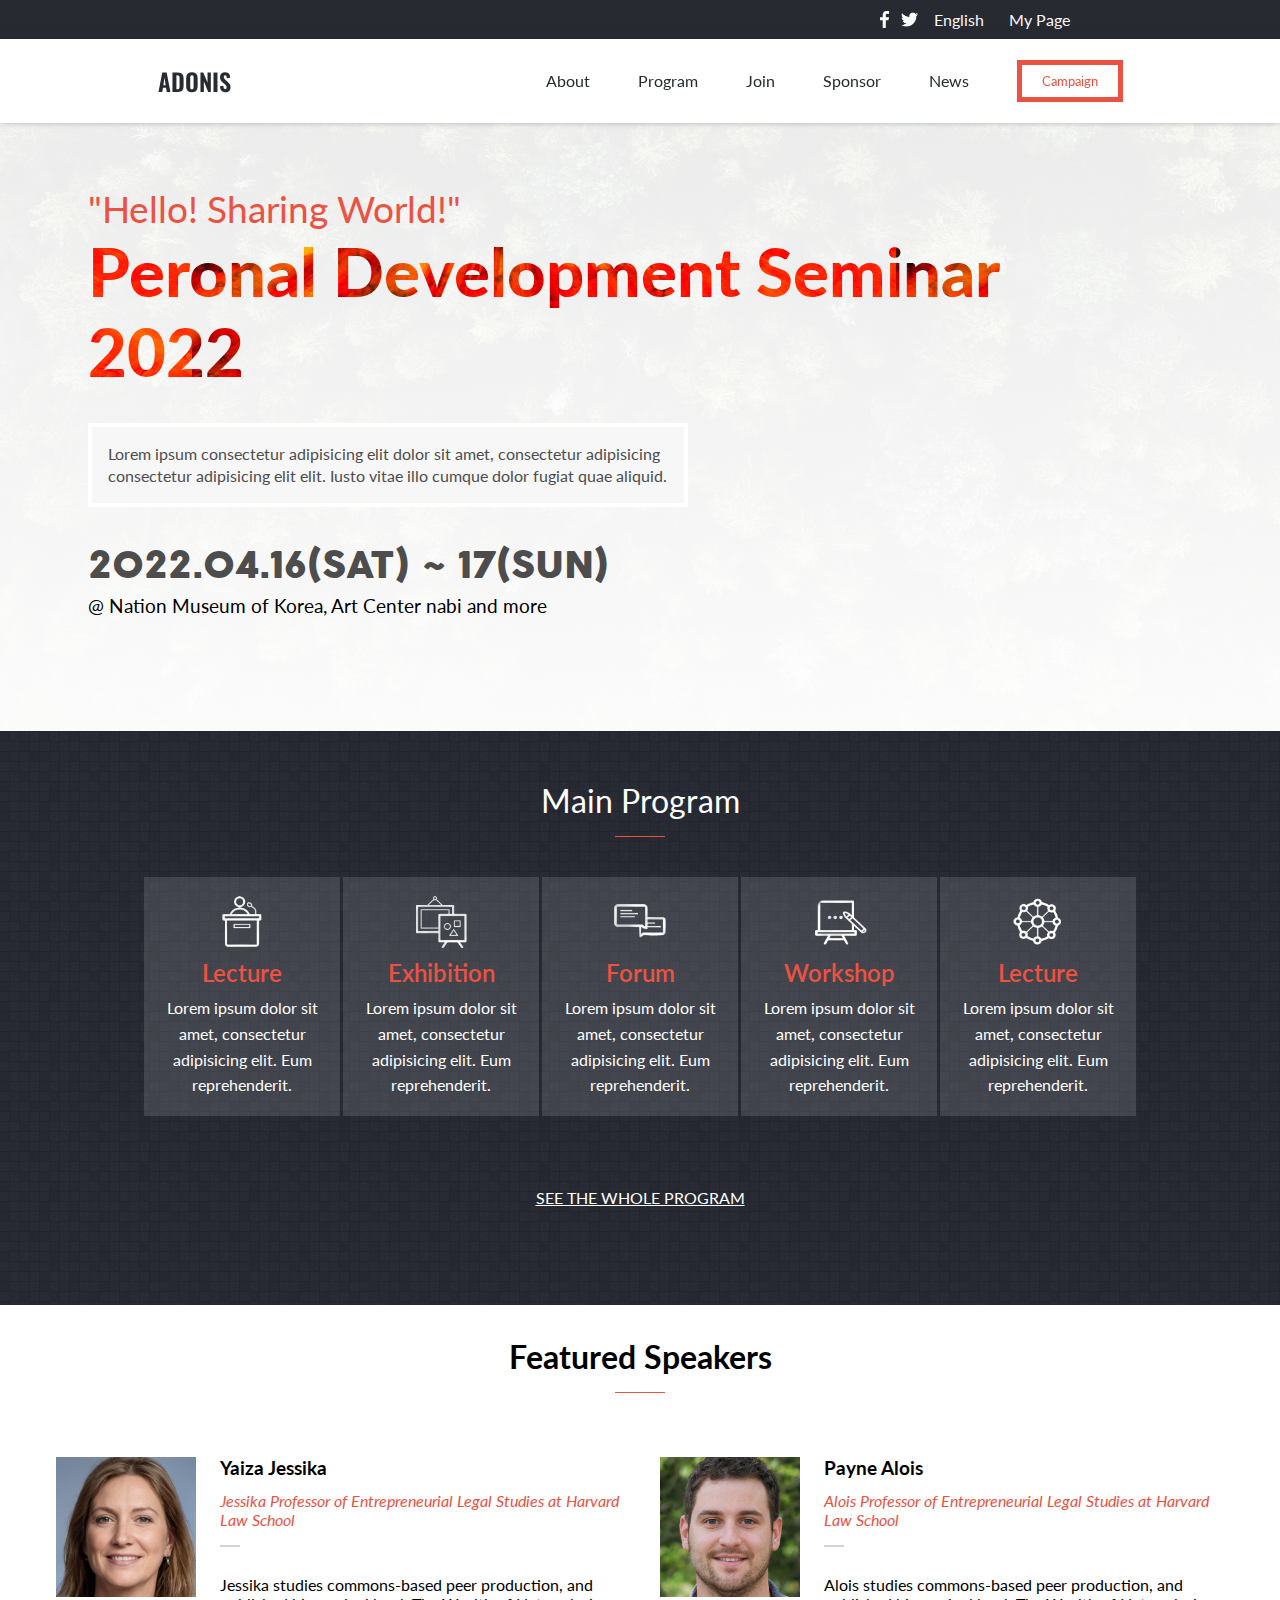
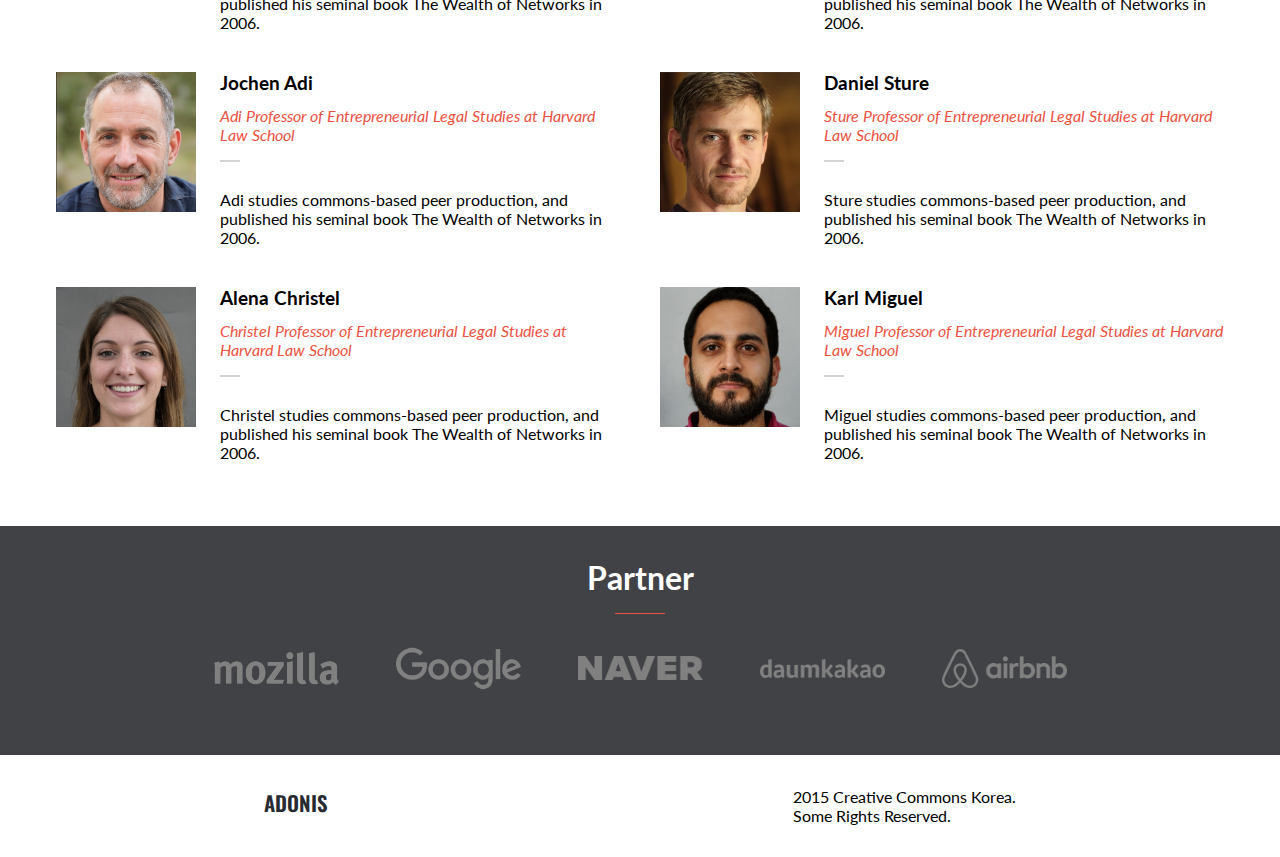
<file: index.html>
<!DOCTYPE html>
<html lang="en">

<head>
    <meta charset="UTF-8">
    <meta http-equiv="X-UA-Compatible" content="IE=edge">
    <meta name="viewport" content="width=device-width, initial-scale=1.0">
    <link rel="preconnect" href="https://fonts.googleapis.com">
    <link rel="preconnect" href="https://fonts.gstatic.com" crossorigin>
    <link href="https://fonts.googleapis.com/css2?family=Lato:wght@400;900&display=swap" rel="stylesheet">
    <script src="assets/script/script.js" defer></script>
    <title>Personal Development Seminar</title>
    <link rel="stylesheet" href="assets/css/style.css">
    <link rel="stylesheet" href="assets/css/media.css">
</head>

<body>
    <header>
        <nav class="top-bar">
            <ul>
                <li><a class="facebook-icon" href="#"></a></li>
                <li><a class="twitter-icon" href="#"></a></li>
                <li><a href="#">English</a></li>
                <li><a href="#">My Page</a></li>
            </ul>
        </nav>
        <nav class="mobile-nav">
            <ul>
                <li><a href="about.html">About</a></li>
                <li><a href="#main">Program</a></li>
                <li><a href="#">Join</a></li>
                <li><a href="#">Sponsor</a></li>
                <li><a href="#">News</a></li>
            </ul>

        </nav>
        <nav class="main-nav">
            <a class="logo" href="index.html">Adonis</a>
            <ul>
                <li><a href="about.html">About</a></li>
                <li><a href="#main">Program</a></li>
                <li><a href="#">Join</a></li>
                <li><a href="#">Sponsor</a></li>
                <li><a href="#">News</a></li>
                <li><button type="button">Campaign</button></li>
            </ul>
        </nav>
    </header>
    <section id="home">
        <div class="home-page">
            <div class="menu-button">
                <i></i>
                <i></i>
                <i></i>
            </div>
            <div>
                <h2>"Hello! Sharing World!"</h2>
                <h1>Peronal Development Seminar<br>2022</h1>
            </div>
            <p class="brief-description-home"> Lorem ipsum consectetur adipisicing elit dolor sit amet, consectetur
                adipisicing consectetur adipisicing elit
                elit. Iusto vitae illo cumque dolor fugiat quae aliquid.</p>
            <div class="date-location">
                <h2>2022.04.16(SAT) ~ 17(SUN)</h2>
                <p>@ Nation Museum of Korea, Art Center nabi and more</p>
            </div>
        </div>
    </section>
    <section id="main">
        <h1 class="section-headline">Main Program</h1>
        <div class="main-container">
            <div class="program">
                <i class="icon-lecture"></i>
                <h3>Lecture</h3>
                <p>Lorem ipsum dolor sit amet, consectetur adipisicing elit. Eum reprehenderit.</p>
            </div>
            <div class="program">
                <i class="icon-exhibition"></i>
                <h3>Exhibition</h3>
                <p>Lorem ipsum dolor sit amet, consectetur adipisicing elit. Eum reprehenderit.</p>
            </div>
            <div class="program">
                <i class="icon-forum"></i>
                <h3>Forum</h3>
                <p>Lorem ipsum dolor sit amet, consectetur adipisicing elit. Eum reprehenderit.</p>
            </div>
            <div class="program">
                <i class="icon-workshop"></i>
                <h3>Workshop</h3>
                <p>Lorem ipsum dolor sit amet, consectetur adipisicing elit. Eum reprehenderit.</p>
            </div>
            <div class="program">
                <i class="icon-ignite"></i>
                <h3>Lecture</h3>
                <p>Lorem ipsum dolor sit amet, consectetur adipisicing elit. Eum reprehenderit.</p>
            </div>
        </div>
        <button type="button">Join Lorem ipsum dolor</button>
        <a href="#">SEE THE WHOLE PROGRAM</a>
    </section>
    <section id="featured-speakers">
        <h1 class="section-headline">Featured Speakers</h1>
        <div class="speakers-container">
        </div>
    </section>
    <section id="partner">
        <h1 class="section-headline">Partner</h1>
        <ul>
            <li class="mozilla"></li>
            <li class="google"></li>
            <li class="naver"></li>
            <li class="daumkakao"></li>
            <li class="airbnb"></li>
        </ul>
    </section>
    <footer>
        <span>Adonis</span>
        <p>2015 Creative Commons Korea.<br>Some Rights Reserved.</p>
    </footer>
</body>

</html>
</file>
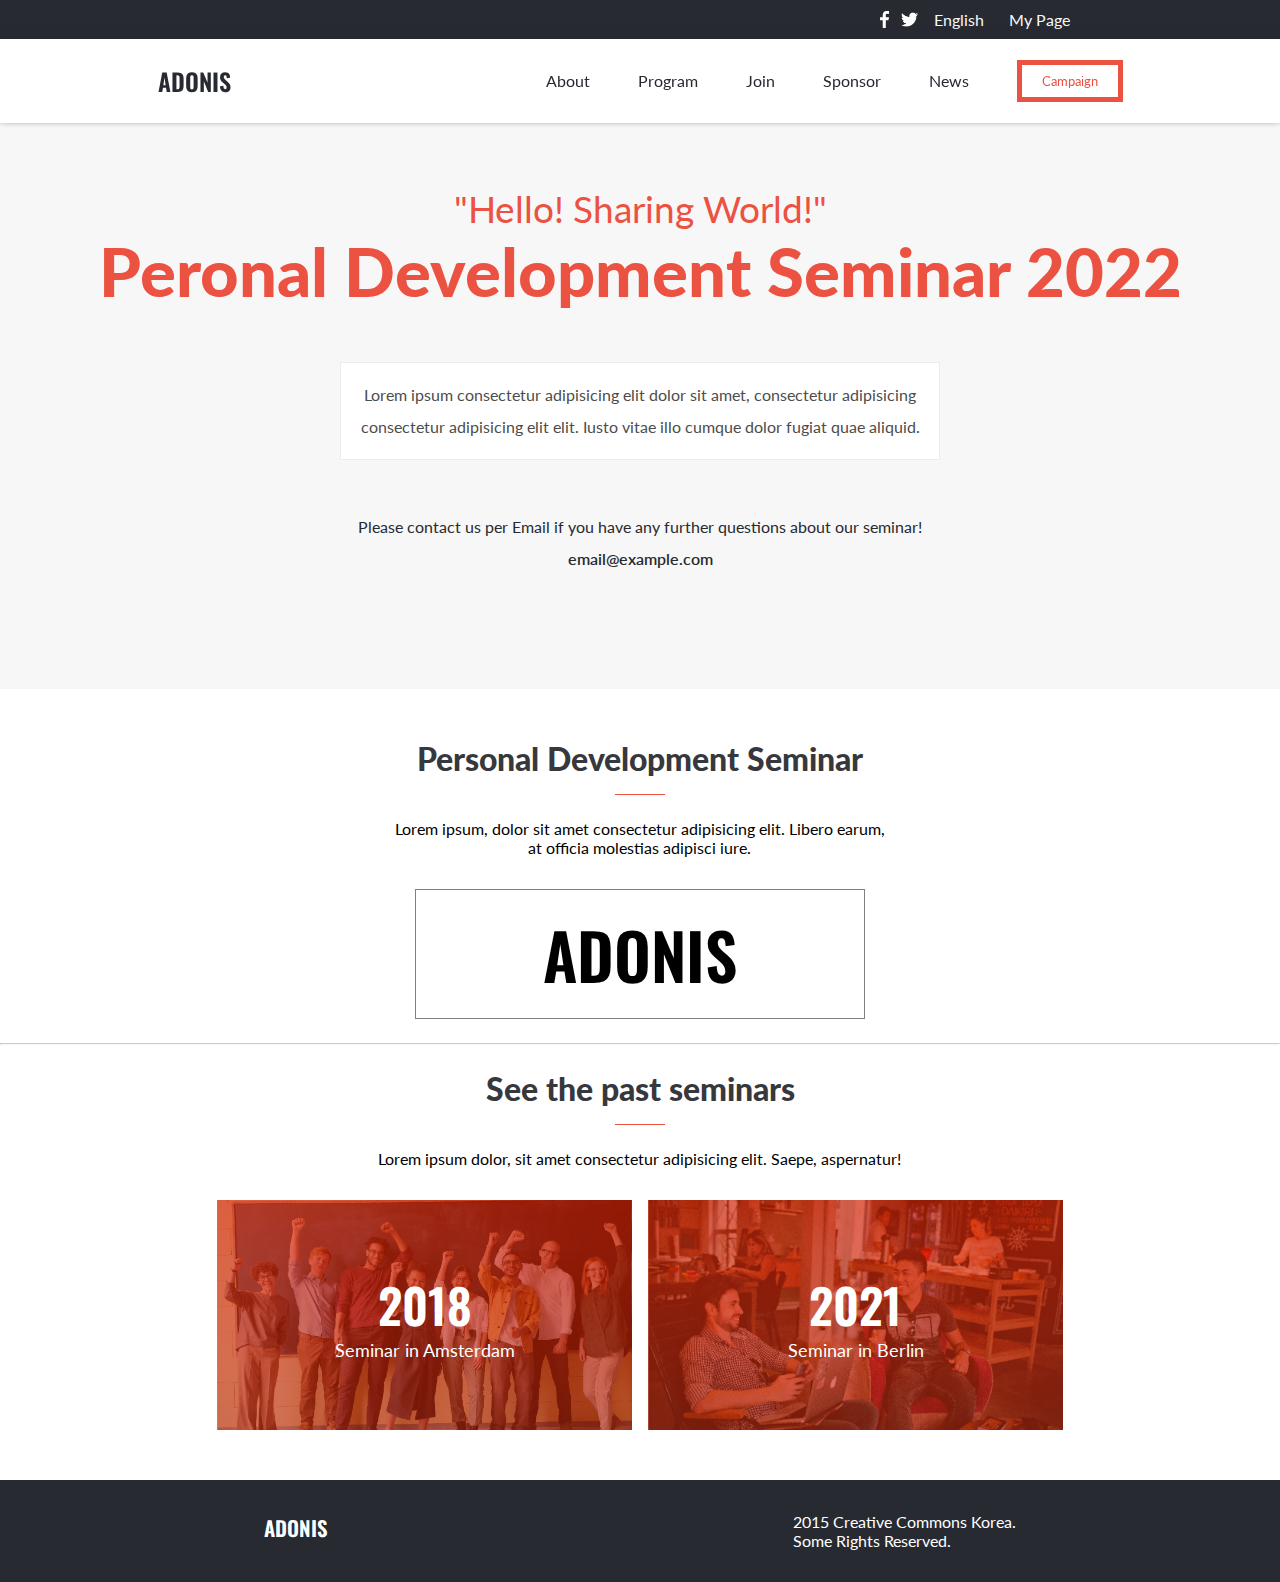
<file: about.html>
<!DOCTYPE html>
<html lang="en">

<head>
    <meta charset="UTF-8">
    <meta http-equiv="X-UA-Compatible" content="IE=edge">
    <meta name="viewport" content="width=device-width, initial-scale=1.0">
    <link rel="preconnect" href="https://fonts.googleapis.com">
    <link rel="preconnect" href="https://fonts.gstatic.com" crossorigin>
    <link href="https://fonts.googleapis.com/css2?family=Lato:wght@400;900&display=swap" rel="stylesheet">
    <script src="assets/script/script.js" defer></script>
    <title>Personal Development Seminar</title>
    <link rel="stylesheet" href="assets/css/style-about.css">
    <link rel="stylesheet" href="assets/css/media.css">
</head>

<body>
    <header>
        <nav class="top-bar">
            <ul>
                <li><a class="facebook-icon" href="#"></a></li>
                <li><a class="twitter-icon" href="#"></a></li>
                <li><a href="#">English</a></li>
                <li><a href="#">My Page</a></li>
            </ul>
        </nav>
        <nav class="mobile-nav">
            <ul>
                <li><a href="index.html">Home</a></li>
                <li><a href="index.html#main">Program</a></li>
                <li><a href="#">Join</a></li>
                <li><a href="#">Sponsor</a></li>
                <li><a href="#">News</a></li>
            </ul>

        </nav>
        <nav class="main-nav">
            <a class="logo" href="index.html">Adonis</a>
            <ul>
                <li><a href="about.html">About</a></li>
                <li><a href="index.html#main">Program</a></li>
                <li><a href="#">Join</a></li>
                <li><a href="#">Sponsor</a></li>
                <li><a href="#">News</a></li>
                <li><button type="button">Campaign</button></li>
            </ul>
        </nav>
    </header>
    <section id="home">
        <div class="about-page">
            <div class="menu-button">
                <i></i>
                <i></i>
                <i></i>
            </div>
            <div class="about-home-content">
                <div>
                    <h2>"Hello! Sharing World!"</h2>
                    <h1>Peronal Development Seminar 2022</h1>
                </div>
                <p class="brief-description-home"> Lorem ipsum consectetur adipisicing elit dolor sit amet, consectetur
                    adipisicing consectetur adipisicing elit
                    elit. Iusto vitae illo cumque dolor fugiat quae aliquid.</p>
                <div class="contact-us">
                    <p>Please contact us per Email if you have any further questions about our seminar!</p>
                    <span>email@example.com</span>
                </div>
            </div>
        </div>
    </section>
    <section id="about">
        <h1 class="section-headline">Personal Development Seminar</h1>
        <div class="about-us">
            <p>Lorem ipsum, dolor sit amet consectetur adipisicing elit. Libero earum, at officia molestias adipisci
                iure.</p>
            <span class="about-logo">ADONIS</span>
        </div>
        <hr>
        <h1 class="section-headline">See the past seminars</h1>
        <div class="about-us">
            <p>Lorem ipsum dolor, sit amet consectetur adipisicing elit. Saepe, aspernatur!</p>
            <div class="card-wrapper">
                <div class="past-card card1">
                    <span>2018</span>
                    <span>Seminar in Amsterdam</span>
                </div>
                <div class="past-card card2">
                    <span>2021</span>
                    <span>Seminar in Berlin</span>
                </div>
            </div>
        </div>

    </section>
    <section class="partner-about" id="partner">
        <h1 class="section-headline">Partner</h1>
        <ul>
            <li class="mozilla"></li>
            <li class="google"></li>
            <li class="naver"></li>
            <li class="daumkakao"></li>
            <li class="airbnb"></li>
        </ul>
    </section>
    <footer class="footer-about">
        <span>Adonis</span>
        <p>2015 Creative Commons Korea.<br>Some Rights Reserved.</p>
    </footer>
</body>

</html>
</file>
<file: assets/css/style.css>
@font-face {
  font-family: 'Cocogoose';
  src: url(../fonts/cocogoose.otf) format('opentype');
}

@font-face {
  font-family: 'oswald';
  src: url(../fonts/oswald.ttf) format('truetype');
}

* {
  margin: 0;
  padding: 0;
  box-sizing: border-box;
  font-family: 'Lato', sans-serif;
}

.top-bar {
  display: none;
  justify-content: flex-end;
  align-items: center;
  background-color: #272a31;
  padding: 10px 200px;
}

.top-bar ul {
  display: flex;
  align-items: center;
  list-style: none;
  gap: 5px;
}

.top-bar ul .facebook-icon {
  background: url(../images/icons/facebook.png) no-repeat center center;
  background-size: 17px;
  filter: invert(1);
}

.top-bar ul .twitter-icon {
  background: url(../images/icons/twitter.png) no-repeat center center;
  background-size: 17px;
  filter: invert(1);
}

.top-bar a {
  text-decoration: none;
  color: #f8f8f8;
  padding: 10px;
}

.main-nav {
  display: none;
}

.home-page {
  display: flex;
  flex-direction: column;
  gap: 2rem;
  margin: 0 1.5rem;
}

.mobile-nav {
  position: fixed;
  width: 100%;
  height: 100%;
  backdrop-filter: blur(30px);
  background-color: #ffffffa9;
  z-index: 2;
  display: none;
  animation: mobile-nav 0.2s ease-out;
  animation-fill-mode: forwards;
}

@keyframes mobile-nav {
  from {
    opacity: 0;
  }

  to {
    opacity: 1;
  }
}

.mobile-nav ul {
  list-style: none;
  display: flex;
  flex-flow: column nowrap;
  align-items: center;
  gap: 1rem;
  padding: 3rem;
}

.mobile-nav a {
  text-decoration: none;
  color: #ec5242;
  font-size: 2rem;
  font-weight: 900;
  text-shadow: 1px 1px 1px #272a31;
}

.mobile-nav a::after {
  content: '';
  display: block;
  width: 0%;
  margin: 0 auto;
  height: 2px;
  border-radius: 10px;
  background: #f7f7f7;
  box-shadow: 0 1px 1px black;
  transition: all 0.5s ease-out;
}

.mobile-nav a:hover::after {
  width: 100%;
}

#home {
  padding-bottom: 50px;
}

#home::after {
  content: "";
  display: inline-block;
  background: linear-gradient(to bottom, rgba(255, 255, 255, 0.911), rgb(255, 255, 255)), url(../images/background.jpg) no-repeat center center/cover;
  width: 100%;
  height: 100%;
  position: absolute;
  top: 0;
  z-index: -1;
}

.menu-button {
  margin: 1rem 0;
  align-self: flex-start;
  height: 40px;
  z-index: 2;
}

.menu-button i {
  display: block;
  background-color: #272a31;
  height: 0.5rem;
  width: 2.5rem;
  margin: 0.3rem 0;
}

.program i {
  width: 55px;
  height: 55px;
  filter: brightness(5);
  flex-shrink: 0;
}

.close-cross i:nth-child(1) {
  transform: rotate(0) translate(0, 0);
  animation-name: cross-button1;
  animation-duration: 0.3s;
  animation-fill-mode: forwards;
  animation-timing-function: ease-out;
}

.close-cross i:nth-child(2) {
  display: none;
}

.close-cross i:nth-child(3) {
  transform: rotate(0) translate(0, 0);
  animation-name: cross-button2;
  animation-duration: 0.3s;
  animation-fill-mode: forwards;
  animation-timing-function: ease-out;
}

@keyframes cross-button1 {
  from {
    transform: rotate(0) translate(0, 0);
  }

  to {
    transform: rotate(-45deg) translate(-9px, 10px);
  }
}

@keyframes cross-button2 {
  from {
    transform: rotate(0) translate(0, 0);
  }

  to {
    transform: rotate(45deg) translate(0, 0);
  }
}

section h1 {
  text-align: center;
}

#home h1,
h2 {
  color: #ec5242;
  font-weight: 400;
}

#home h1 {
  text-align: left;
  font-weight: 900;
  font-size: 3rem;
  background-image: url(../images/text-background.jpg);
  background-clip: inherit;
  -webkit-background-clip: text;
  -webkit-text-fill-color: transparent;
  background-position: center;
  filter: brightness(1.3);
}

#home .brief-description-home {
  background-color: #f7f7f7;
  border: 4px solid #fff;
  color: #4d4d4d;
  padding: 1rem;
  line-height: 1.4rem;
}

.date-location h2 {
  font-family: cocogoose, sans-serif;
  font-size: 2rem;
  color: #4d4d4d;
}

.date-location p {
  font-size: 1.2rem;
}

/* Main Program */

#main {
  background-color: #282b34;
  background-image: url(../images/pattern.png);
  padding: 50px 0;
  display: flex;
  flex-direction: column;
  align-items: center;
  gap: 1.5rem;
}

#main h1 {
  color: #fff;
  font-weight: 400;
}

.section-headline::after {
  content: "";
  display: block;
  background-color: #ec5242;
  height: 1px;
  width: 50px;
  margin: 1rem auto;
}

.main-container {
  display: flex;
  justify-content: center;
  gap: 1rem;
  flex-wrap: wrap;
}

.program {
  display: flex;
  align-items: center;
  gap: 2.5rem;
  background-color: rgba(255, 255, 255, 0.13);
  border: 2px solid transparent;
  padding: 1rem;
  width: 90%;
  max-width: 530px;
  transition: all 0.3s;
}

.program:hover {
  border: 2px solid #fff;
  transform: scale(1.05);
}

.icon-lecture {
  background: url(../images/icons/lecture.png) no-repeat center center/cover;
}

.icon-exhibition {
  background: url(../images/icons/exhibition.png) no-repeat center center/cover;
}

.icon-forum {
  background: url(../images/icons/forum.png) no-repeat center center/cover;
}

.icon-workshop {
  background: url(../images/icons/workshop.png) no-repeat center center/cover;
}

.icon-ignite {
  background: url(../images/icons/ignite.png) no-repeat center center/cover;
}

.program p {
  color: #fff;
  line-height: 1.6rem;
}

.program h3 {
  color: #ec5242;
  font-weight: 600;
  font-size: 1.5rem;
}

#main button {
  margin-top: 1.5rem;
  background-color: #ff4f38;
  color: #fff;
  border: none;
  font-size: 1.5rem;
  padding: 2.1rem 5rem;
  align-self: center;
}

#main a {
  color: #fff;
  display: none;
  margin: 3rem 0;
}

/* Featured Speakers */

#featured-speakers h1 {
  margin-top: 2rem;
}

.speakers-container {
  margin: 4rem 1.5rem;
  display: flex;
  justify-content: center;
  flex-wrap: wrap;
  gap: 2.5rem;
}

.speaker {
  display: flex;
  gap: 24px;
  font-size: 12px;
}

.speaker img {
  width: 140px;
  height: 140px;
}

.speaker-info {
  max-width: 450px;
  display: flex;
  flex-direction: column;
  gap: 12px;
}

.speaker-info p:nth-child(2) {
  color: #ec5242;
  font-style: italic;
}

.speaker-info p:nth-child(2)::after {
  content: "";
  display: block;
  background-color: #d3d3d3;
  height: 2px;
  width: 20px;
  margin: 1rem 0;
}

/* Partner */

#partner {
  padding: 2rem 0;
  background-color: #414246;
}

#partner h1 {
  color: #fff;
}

#partner ul {
  margin: 2rem;
  list-style: none;
  display: flex;
  flex-wrap: wrap;
  justify-content: center;
  gap: 2rem;
}

.mozilla {
  background: url(../images/partners/mozilla.png) no-repeat center center;
  filter: invert(100%);
  background-size: 125px;
}

.google {
  background: url(../images/partners/google.png) no-repeat center center;
  background-size: 110px;
}

.naver {
  background: url(../images/partners/naver.png) no-repeat center center;
}

.daumkakao {
  background: url(../images/partners/daumkakao.png) no-repeat center center;
}

.airbnb {
  background: url(../images/partners/airbnb.png) no-repeat center center;
}

#partner ul li {
  width: 150px;
  height: 45px;
  background-size: 125px;
  filter: invert(50%);
}

/* Footer */

footer {
  display: flex;
  justify-content: space-around;
  padding: 2rem;
}

footer span {
  text-transform: uppercase;
  font-family: 'oswald', sans-serif;
  font-size: 1.3rem;
  color: #272a31;
}

/* Utility Classes */

.fix-position {
  position: fixed;
}

.appear-block {
  display: block;
}
</file>
<file: assets/css/media.css>
@media screen and (min-width: 768px) {
  .menu-button {
    display: none;
  }

  .top-bar {
    display: flex;
  }

  .main-nav {
    display: flex;
    align-items: center;
    justify-content: space-around;
    background-color: #fff;
    padding: 1.3rem 0;
    filter: drop-shadow(0 -4px 4px #272a31);
  }

  .main-nav .logo {
    text-transform: uppercase;
    font-family: oswald, sans-serif;
    font-size: 1.3rem;
    color: #272a31;
  }

  .main-nav ul {
    display: flex;
    align-items: center;
    list-style: none;
    gap: 2rem;
  }

  .main-nav a {
    text-decoration: none;
    color: #272a31;
  }

  .main-nav a:hover {
    color: #ec5242;
  }

  .main-nav button {
    background-color: #fff;
    border: 5px solid #ec5242;
    padding: 8px 20px;
    color: #ec5242;
    cursor: pointer;
  }

  .home-page {
    padding: 2rem;
    align-items: flex-start;
  }

  .about-page {
    padding: 2rem;
  }

  #home .brief-description-home {
    width: 60%;
    max-width: 600px;
  }

  .main-container {
    gap: 3px;
  }

  .program {
    flex-direction: column;
    gap: 0.5rem;
    width: auto;
  }

  .program p {
    max-width: 160px;
    text-align: center;
  }

  #main button {
    display: none;
  }

  #main a {
    display: inline;
  }

  .speaker-info {
    max-width: 400px;
  }

  .speaker {
    font-size: 16px;
  }

  .card-wrapper {
    flex-direction: row;
  }

  .partner-about {
    display: none;
  }

  .footer-about {
    background-color: #272a31;
    color: #fff;
  }

  .footer-about span {
    color: #fff;
  }

  .card-wrapper {
    width: 80vw;
  }
}

@media screen and (min-width: 1024px) {
  .main-nav .logo {
    font-size: 1.5rem;
  }

  .main-nav ul {
    display: flex;
    align-items: center;
    list-style: none;
    gap: 3rem;
  }

  .home-page {
    padding: 4rem;
  }

  .about-page {
    padding: 4rem;
  }

  #home h2 {
    font-size: 2.3rem;
  }

  #home h1 {
    font-size: 4.2rem;
  }
}

@media screen and (min-width: 1400px) {
  .main-nav .logo {
    font-size: 2rem;
  }

  .home-page {
    padding: 10rem;
  }

  .about-page {
    padding: 5rem 7rem;
  }

  #home h1 {
    font-size: 5rem;
  }
}

@media screen and (max-width: 399px) {
  .program i {
    width: 35px;
    height: 35px;
  }

  .program h3 {
    font-size: 1rem;
  }

  .program p {
    font-size: 12px;
  }
}
</file>
<file: assets/css/style-about.css>
@font-face {
  font-family: 'Cocogoose';
  src: url(../fonts/cocogoose.otf) format('opentype');
}

@font-face {
  font-family: 'oswald';
  src: url(../fonts/oswald.ttf) format('truetype');
}

* {
  margin: 0;
  padding: 0;
  box-sizing: border-box;
  font-family: 'Lato', sans-serif;
}

.top-bar {
  justify-content: flex-end;
  align-items: center;
  background-color: #272a31;
  padding: 10px 200px;
  display: none;
}

.top-bar ul {
  display: flex;
  align-items: center;
  list-style: none;
  gap: 5px;
}

.top-bar ul .facebook-icon {
  background: url(../images/icons/facebook.png) no-repeat center center;
  background-size: 17px;
  filter: invert(1);
}

.top-bar ul .twitter-icon {
  background: url(../images/icons/twitter.png) no-repeat center center;
  background-size: 17px;
  filter: invert(1);
}

.top-bar a {
  text-decoration: none;
  color: #f8f8f8;
  padding: 10px;
}

.main-nav {
  display: none;
}

.about-page {
  display: flex;
  flex-direction: column;
  gap: 2rem;
  margin: 0 1.5rem;
}

.mobile-nav {
  position: fixed;
  width: 100%;
  height: 100%;
  backdrop-filter: blur(30px);
  background-color: #ffffffa9;
  z-index: 2;
  display: none;
  animation: mobile-nav 0.2s ease-out;
  animation-fill-mode: forwards;
}

@keyframes mobile-nav {
  from {
    opacity: 0;
  }

  to {
    opacity: 1;
  }
}

.mobile-nav ul {
  list-style: none;
  display: flex;
  flex-flow: column nowrap;
  align-items: center;
  gap: 1rem;
  padding: 3rem;
}

.mobile-nav a {
  text-decoration: none;
  color: #ec5242;
  font-size: 2rem;
  font-weight: 900;
  text-shadow: 1px 1px 1px #272a31;
}

.mobile-nav a::after {
  content: '';
  display: block;
  width: 0%;
  margin: 0 auto;
  height: 2px;
  border-radius: 10px;
  background: #f7f7f7;
  box-shadow: 0 1px 1px black;
  transition: all 0.5s ease-out;
}

.mobile-nav a:hover::after {
  width: 100%;
}

#home {
  padding-bottom: 50px;
  background: #f7f7f7;
}

.menu-button {
  margin: 1rem 0;
  align-self: flex-start;
  height: 40px;
  z-index: 2;
}

.menu-button i {
  display: block;
  background-color: #272a31;
  height: 0.5rem;
  width: 2.5rem;
  margin: 0.3rem 0;
}

.close-cross i:nth-child(1) {
  transform: rotate(0) translate(0, 0);
  animation-name: cross-button1;
  animation-duration: 0.3s;
  animation-fill-mode: forwards;
  animation-timing-function: ease-out;
}

.close-cross i:nth-child(2) {
  display: none;
}

.close-cross i:nth-child(3) {
  transform: rotate(0) translate(0, 0);
  animation-name: cross-button2;
  animation-duration: 0.3s;
  animation-fill-mode: forwards;
  animation-timing-function: ease-out;
}

@keyframes cross-button1 {
  from {
    transform: rotate(0) translate(0, 0);
  }

  to {
    transform: rotate(-45deg) translate(-9px, 10px);
  }
}

@keyframes cross-button2 {
  from {
    transform: rotate(0) translate(0, 0);
  }

  to {
    transform: rotate(45deg) translate(0, 0);
  }
}

.about-home-content {
  display: flex;
  flex-direction: column;
  align-items: center;
  gap: 3.2rem;
}

section h1 {
  text-align: center;
}

#home h1,
h2 {
  text-align: center;
  color: #ec5242;
  font-weight: 400;
}

#home h1 {
  text-align: center;
  font-weight: 900;
  font-size: 3rem;
}

#home .brief-description-home {
  background-color: #fff;
  border: 1px solid #ececec;
  color: #4d4d4d;
  text-align: center;
  padding: 1rem;
  line-height: 2rem;
}

.contact-us {
  color: #272a31;
  text-align: center;
  line-height: 2rem;
}

footer span {
  text-transform: uppercase;
  font-family: 'oswald', sans-serif;
  font-size: 1.3rem;
  color: #272a31;
}

.contact-us span {
  font-weight: 600;
}

/* Main Program */

#about {
  padding: 50px 0;
  display: flex;
  flex-direction: column;
  align-items: center;
  gap: 1.5rem;
}

#about h1 {
  color: #36383d;
  font-weight: 900;
}

#about hr {
  width: 100%;
  opacity: 50%;
}

.section-headline::after {
  content: "";
  display: block;
  background-color: #ec5242;
  height: 1px;
  width: 50px;
  margin: 1rem auto 0 auto;
}

.main-container {
  display: flex;
  justify-content: center;
  gap: 1rem;
  flex-wrap: wrap;
}

.about-us {
  display: flex;
  flex-direction: column;
  align-items: center;
  margin: 0 1rem;
  gap: 2rem;
}

.about-us p {
  width: 70%;
  text-align: center;
}

.about-logo {
  border: 1px solid grey;
  display: flex;
  max-width: 450px;
  width: 90%;
  height: 130px;
  justify-content: center;
  align-items: center;
  font-family: 'oswald', sans-serif;
  font-size: 4rem;
}

.card-wrapper {
  align-self: stretch;
  flex-direction: column;
  align-items: center;
  justify-content: center;
  display: flex;
  width: 80vw;
  gap: 1rem;
}

.card1 {
  background: linear-gradient(#d42000af, #bd22079a), url(../images/about/about-card-background1.jpg) no-repeat center center;
}

.card2 {
  background: linear-gradient(#d42000af, #bd22079a), url(../images/about/about-card-background2.jpg) no-repeat center center;
}

.past-card {
  display: flex;
  flex-direction: column;
  justify-content: center;
  align-items: center;
  max-width: 415px;
  width: 80%;
  height: 230px;
  background-size: 415px;
}

.past-card span:nth-child(1) {
  font-family: 'oswald', sans-serif;
  color: #fff;
  font-size: 3rem;
  font-weight: 600;
}

.past-card span:nth-child(2) {
  color: #fff;
  font-size: 1.1rem;
}

/* Partner */

#partner {
  padding: 2rem 0;
  background-color: #414246;
}

#partner h1 {
  color: #fff;
}

#partner ul {
  margin: 2rem;
  list-style: none;
  display: flex;
  flex-wrap: wrap;
  justify-content: center;
  gap: 2rem;
}

.mozilla {
  background: url(../images/partners/mozilla.png) no-repeat center center;
  filter: invert(100%);
  background-size: 125px;
}

.google {
  background: url(../images/partners/google.png) no-repeat center center;
  background-size: 110px;
}

.naver {
  background: url(../images/partners/naver.png) no-repeat center center;
}

.daumkakao {
  background: url(../images/partners/daumkakao.png) no-repeat center center;
}

.airbnb {
  background: url(../images/partners/airbnb.png) no-repeat center center;
}

#partner ul li {
  width: 150px;
  height: 45px;
  background-size: 125px;
  filter: invert(50%);
}

/* Footer */

footer {
  display: flex;
  justify-content: space-around;
  padding: 2rem;
}

/* Utility Classes */

.fix-position {
  position: fixed;
}

.appear-block {
  display: block;
}
</file>
